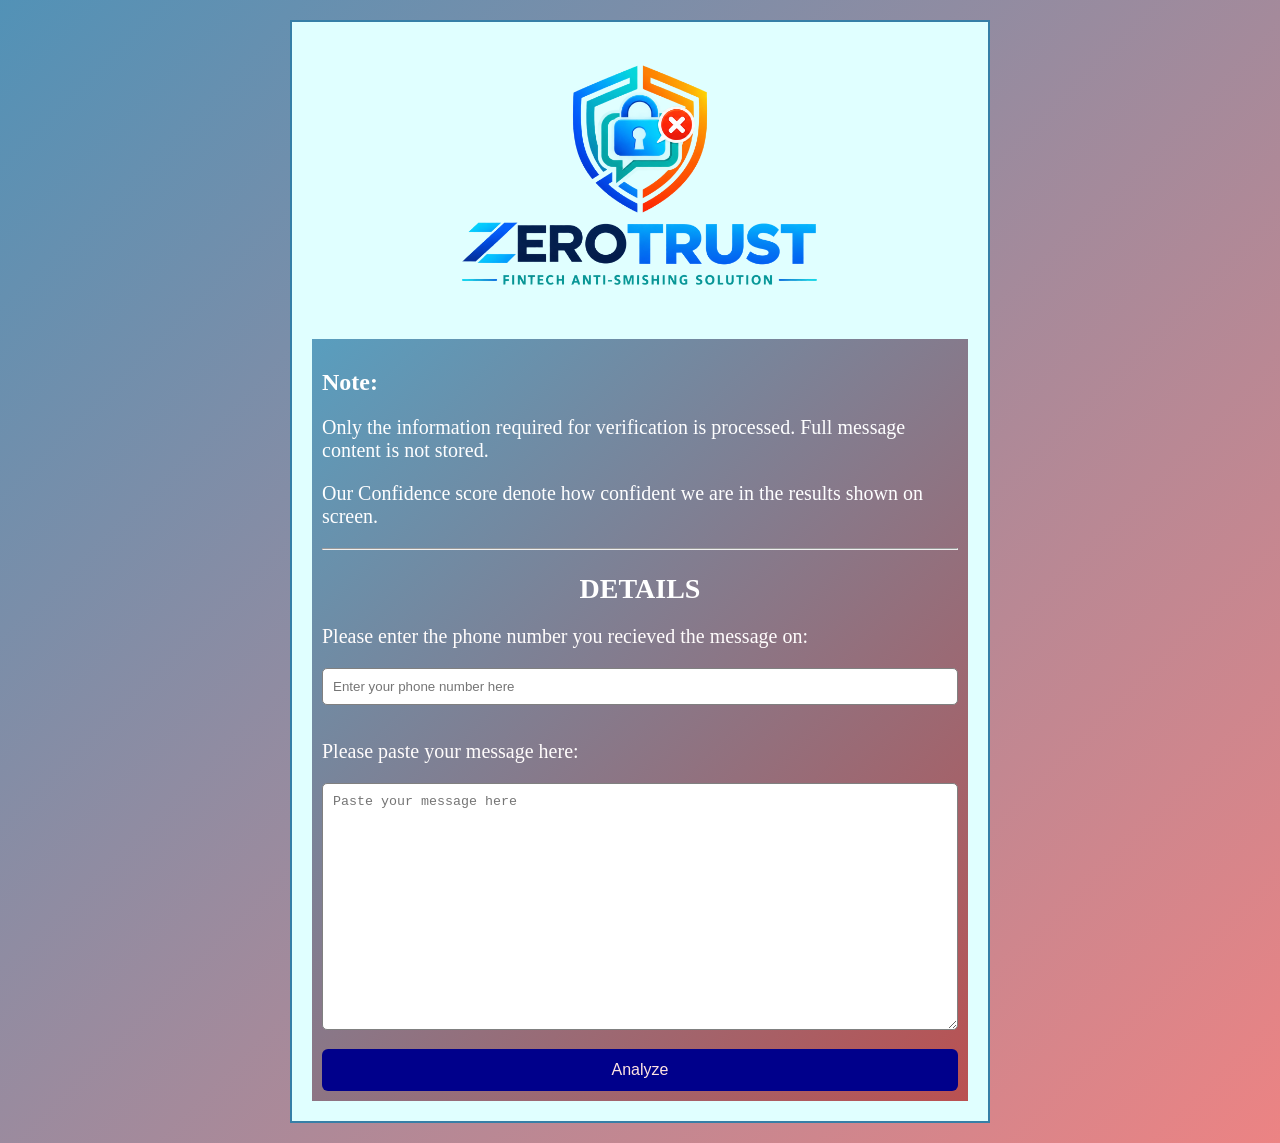
<file: index.html>
<!DOCTYPE html>

<html lang="en">
  <head>
    <meta charset="UTF-8">
    <title>ZeroTrust</title>
    <link rel="stylesheet" href="style.css">
    <meta name="viewport" content="width=device-width, initial-scale=1.0">
  </head>
  <body>
    <main>
      <div class="logo-container">
           <img src="logo.png" alt="ZeroTrust - Fintech Anti-Smishing Solution">
      </div>
      <section class="striped-pattern">
 
        <h1>Note:</h1>
        <p class="details">Only the information required for verification is processed. Full message content is not stored.</p>
        <p class="details">Our Confidence score denote how confident we are in the results shown on screen.</p>
        <!-- For this prototype, we are using a mock database to simulate the bank's verification process. In a real-world application, this would be replaced with a secure connection to the bank's actual database. -->

        <hr>
        <h2>DETAILS</h2>
        <p class="data">Please enter the phone number you recieved the message on:</p>
        <input
            type = "tel"
            id = "phone-number"
            placeholder = "Enter your phone number here"
        >
        <br>
        <p class="data">Please paste your message here:</p>
        <!-- For this prototype, we are using a mock message which already includes the required metadata. -->
        <textarea
            id = "message"
            rows = "15"
            cols = "30"
            placeholder = "Paste your message here"
        ></textarea>
        <button id="analyze-button">Analyze</button>
        </section>

        <div id="result-card" class="result-card">

            <h1 id="result-status"></h1>

            <p id="confidence"></p>

            <div id="verification-details">
             <p id="bank-check"></p>
             <p id="ai-check"></p>
             <p id="department-check"></p>
         </div>

         <p id="recommendation"></p>

        </div>
    </main>
    <script src="app.js"></script>
    </body>
</html>
</file>
<file: style.css>
body {
    background: linear-gradient(135deg, #005e94ad, #da0c0c82);
    font-family: Arial, sans-serif;
}
main {
    background-color: lightcyan;
    padding: 20px;
    margin: 20px auto;
    border: solid rgba(0, 86, 139, 0.756) 2px;
    max-width: 700px;
    width: 90%;
    box-sizing: border-box;
}
.logo-container {
    display: flex;
    justify-content: center;
    margin-bottom: 30px;
}

.logo-container img {
    width: 400px;
    max-width: 100%;
    height: auto;
}
.details{
    font-size: 20px;
    font-family: georgia, serif;
    color: rgb(254, 254, 255);
    margin-bottom: 20px;
}

.striped-pattern {
    background: linear-gradient(135deg, #005e949a, #ba5151);
    padding: 10px;
}
h1{
    font-size: 24px;
    font-family: cambria, serif;
    color: rgb(255, 255, 255);
    margin-bottom: 20px;
}
h2{
    font-size: 28px;
    font-family: cambria, serif;
    color: rgb(255, 255, 255);
    margin-bottom: 20px;
    text-align: center
}
.data{
    font-size: 20px;
    font-family: cambria, serif;
    color: rgb(255, 252, 252);
    margin-bottom: 20px;
}
button {
    width: 100%;
    background-color: darkblue;
    color: mistyrose;
    padding: 12px;
    border-radius: 6px;
    cursor: pointer;
    border: none;
    font-size: 16px;
}
button:hover {
    background-color: rgba(235, 160, 196, 0.737);
}
input {
    width: 100%;
    padding: 10px;
    border-radius: 5px;
    border: 1px solid gray;
    box-sizing: border-box;
    margin-bottom: 15px;
}
textarea {
    width: 100%;
    min-height: 180px;
    padding: 10px;
    border-radius: 5px;
    border: 1px solid gray;
    box-sizing: border-box;
    margin-bottom: 15px;
}
.result-card {
    display: none;
    background-color:LightCyan;
    margin-top: 25px;
    padding: 20px;
    border: 2px solid darkblue;
    border-radius: 8px;
    box-sizing: border-box;
}

#result-status {
    font-size: 28px;
    font-family: cambria, serif;
    color: darkblue;
    margin-bottom: 10px;
}

#confidence {
    font-size: 20px;
    font-family: cambria, serif;
    font-weight: bold;
    margin-bottom: 20px;
}

#verification-details {
    background-color: white;
    padding: 15px;
    border-radius: 6px;
    border: 1px solid gray;
}

#verification-details p {
    font-size: 17px;
    font-family: Arial, sans-serif;
    margin: 10px 0;
}

#recommendation {
    font-size: 18px;
    font-family: cambria, serif;
    font-weight: bold;
    margin-top: 20px;
}
</file>
